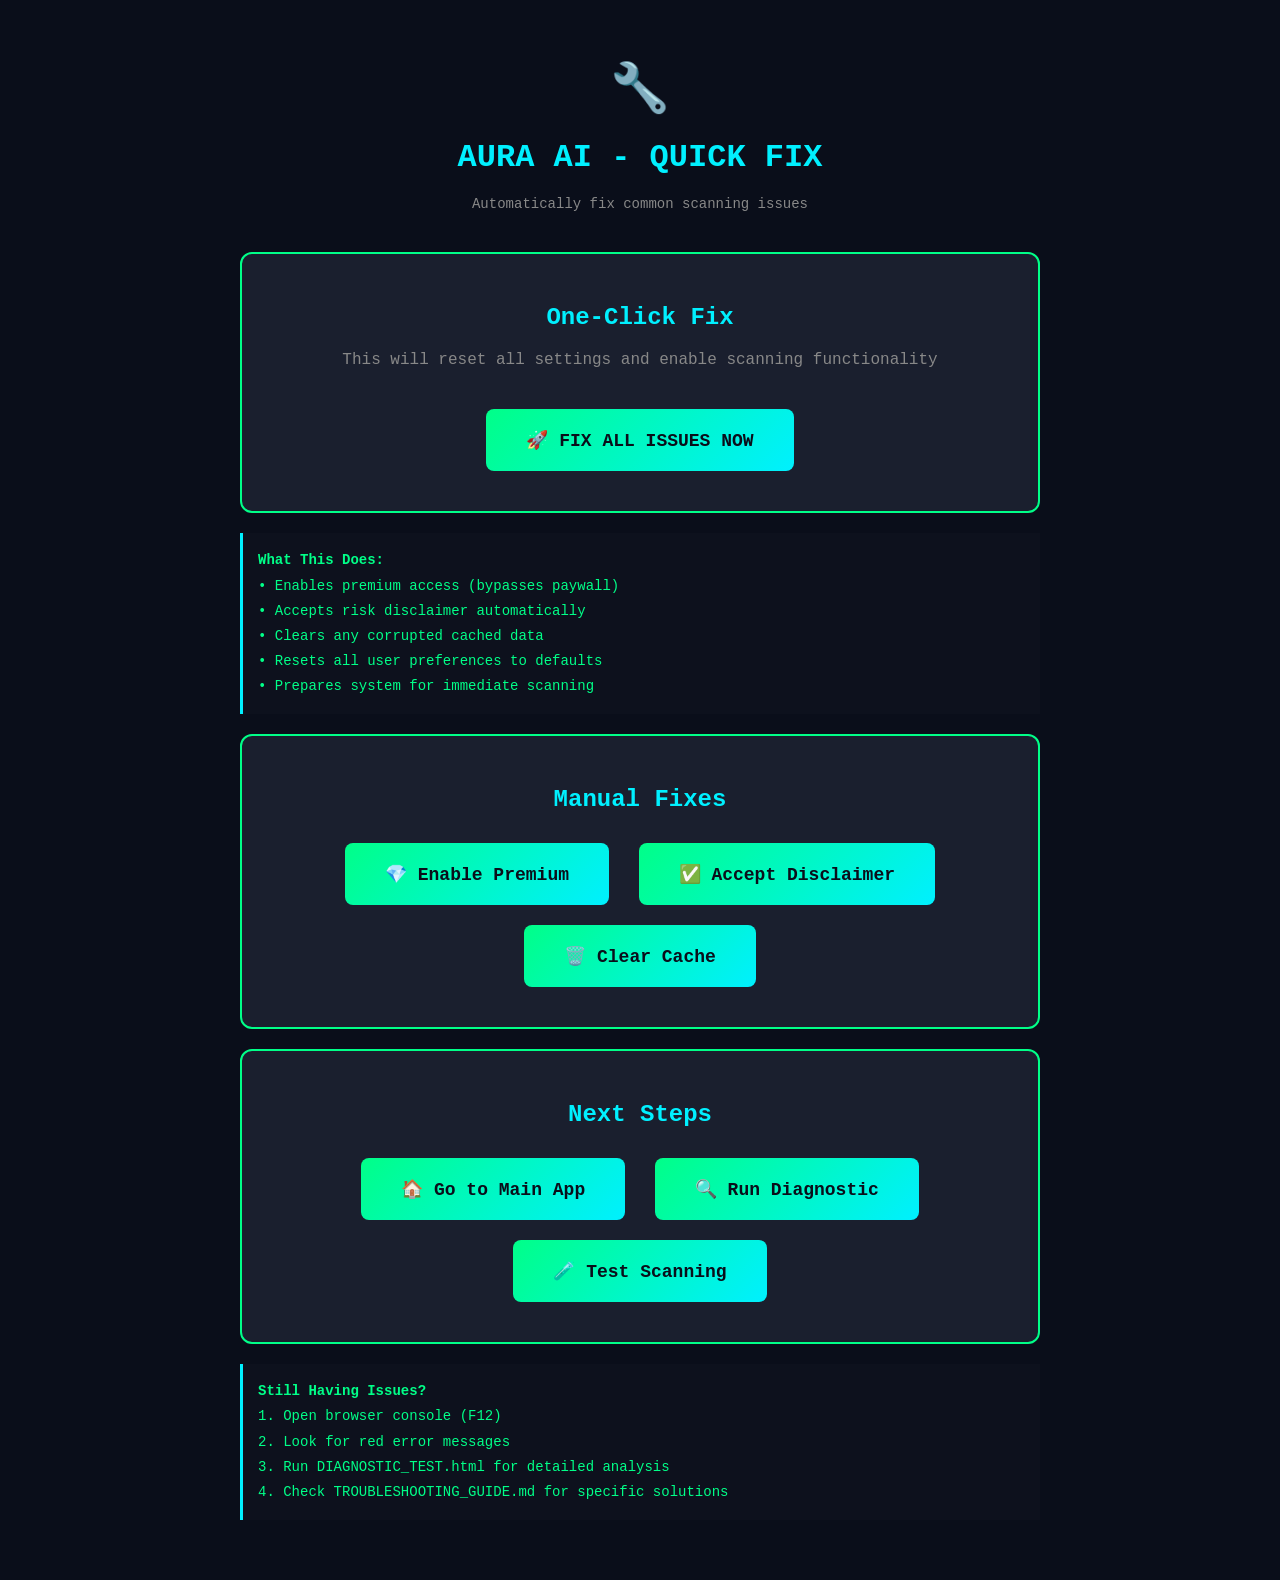
<file: quick_fix.html>
<!DOCTYPE html>
<html lang="en">
<head>
  <meta charset="UTF-8">
  <meta name="viewport" content="width=device-width, initial-scale=1.0">
  <title>Quick Fix - AURA AI</title>
  <style>
    body {
      font-family: 'Courier New', monospace;
      background: #0a0e1a;
      color: #00ff88;
      padding: 40px;
      max-width: 800px;
      margin: 0 auto;
      text-align: center;
    }
    h1 {
      color: #00f0ff;
      font-size: 32px;
      margin-bottom: 20px;
    }
    .subtitle {
      color: #888;
      font-size: 14px;
      margin-bottom: 40px;
    }
    .fix-box {
      background: #1a1f2e;
      border: 2px solid #00ff88;
      border-radius: 12px;
      padding: 30px;
      margin: 20px 0;
    }
    .btn-large {
      background: linear-gradient(135deg, #00ff88, #00f0ff);
      color: #0a0e1a;
      border: none;
      padding: 20px 40px;
      border-radius: 8px;
      cursor: pointer;
      font-weight: bold;
      font-family: 'Courier New', monospace;
      font-size: 18px;
      margin: 10px;
      transition: all 0.3s;
      display: inline-block;
      text-decoration: none;
    }
    .btn-large:hover {
      transform: translateY(-3px);
      box-shadow: 0 8px 20px rgba(0, 255, 136, 0.5);
    }
    .status {
      padding: 15px;
      margin: 20px 0;
      border-radius: 8px;
      font-size: 16px;
      display: none;
    }
    .status.success {
      background: rgba(0, 255, 136, 0.2);
      border: 1px solid #00ff88;
      color: #00ff88;
      display: block;
    }
    .status.error {
      background: rgba(255, 0, 85, 0.2);
      border: 1px solid #ff0055;
      color: #ff0055;
      display: block;
    }
    .info-box {
      background: #0d111d;
      border-left: 3px solid #00f0ff;
      padding: 15px;
      margin: 20px 0;
      text-align: left;
      font-size: 14px;
      line-height: 1.8;
    }
    .checklist {
      text-align: left;
      margin: 20px 0;
    }
    .checklist-item {
      padding: 10px;
      margin: 5px 0;
      background: #0d111d;
      border-radius: 6px;
    }
    .checklist-item.done {
      color: #00ff88;
    }
    .icon {
      font-size: 48px;
      margin: 20px 0;
    }
  </style>
</head>
<body>
  <div class="icon">🔧</div>
  <h1>AURA AI - QUICK FIX</h1>
  <div class="subtitle">Automatically fix common scanning issues</div>

  <div class="fix-box">
    <h2 style="color: #00f0ff; margin-bottom: 20px;">One-Click Fix</h2>
    <p style="color: #888; margin-bottom: 30px;">
      This will reset all settings and enable scanning functionality
    </p>
    
    <button class="btn-large" onclick="applyQuickFix()">
      🚀 FIX ALL ISSUES NOW
    </button>

    <div id="status" class="status"></div>

    <div class="checklist" id="checklist" style="display: none;">
      <h3 style="color: #00f0ff; margin-top: 30px;">Applied Fixes:</h3>
      <div class="checklist-item" id="fix1">⏳ Enabling premium access...</div>
      <div class="checklist-item" id="fix2">⏳ Accepting risk disclaimer...</div>
      <div class="checklist-item" id="fix3">⏳ Clearing cached data...</div>
      <div class="checklist-item" id="fix4">⏳ Resetting user preferences...</div>
      <div class="checklist-item" id="fix5">⏳ Verifying settings...</div>
    </div>
  </div>

  <div class="info-box">
    <strong>What This Does:</strong><br>
    • Enables premium access (bypasses paywall)<br>
    • Accepts risk disclaimer automatically<br>
    • Clears any corrupted cached data<br>
    • Resets all user preferences to defaults<br>
    • Prepares system for immediate scanning
  </div>

  <div class="fix-box">
    <h2 style="color: #00f0ff; margin-bottom: 20px;">Manual Fixes</h2>
    
    <button class="btn-large" onclick="fixPremium()">
      💎 Enable Premium
    </button>
    
    <button class="btn-large" onclick="fixDisclaimer()">
      ✅ Accept Disclaimer
    </button>
    
    <button class="btn-large" onclick="clearCache()">
      🗑️ Clear Cache
    </button>
  </div>

  <div class="fix-box">
    <h2 style="color: #00f0ff; margin-bottom: 20px;">Next Steps</h2>
    
    <a href="index.html" class="btn-large">
      🏠 Go to Main App
    </a>
    
    <a href="DIAGNOSTIC_TEST.html" class="btn-large">
      🔍 Run Diagnostic
    </a>
    
    <a href="test_scanning.html" class="btn-large">
      🧪 Test Scanning
    </a>
  </div>

  <div class="info-box">
    <strong>Still Having Issues?</strong><br>
    1. Open browser console (F12)<br>
    2. Look for red error messages<br>
    3. Run DIAGNOSTIC_TEST.html for detailed analysis<br>
    4. Check TROUBLESHOOTING_GUIDE.md for specific solutions
  </div>

  <script>
    function updateChecklistItem(id, text, done = false) {
      const item = document.getElementById(id);
      if (item) {
        item.textContent = text;
        if (done) {
          item.classList.add('done');
        }
      }
    }

    function showStatus(message, isSuccess = true) {
      const status = document.getElementById('status');
      status.textContent = message;
      status.className = isSuccess ? 'status success' : 'status error';
    }

    async function applyQuickFix() {
      const checklist = document.getElementById('checklist');
      checklist.style.display = 'block';

      try {
        // Fix 1: Enable Premium
        await new Promise(r => setTimeout(r, 500));
        localStorage.setItem('auraPremiumActive', 'true');
        localStorage.setItem('auraPremiumExpiry', Date.now() + (30 * 24 * 60 * 60 * 1000));
        updateChecklistItem('fix1', '✅ Premium access enabled', true);

        // Fix 2: Accept Disclaimer
        await new Promise(r => setTimeout(r, 500));
        localStorage.setItem('auraRiskDisclaimerAccepted', 'true');
        updateChecklistItem('fix2', '✅ Risk disclaimer accepted', true);

        // Fix 3: Clear Cache
        await new Promise(r => setTimeout(r, 500));
        // Clear any old cached analysis
        localStorage.removeItem('cachedAnalysis');
        localStorage.removeItem('lastScanTime');
        updateChecklistItem('fix3', '✅ Cached data cleared', true);

        // Fix 4: Reset Preferences
        await new Promise(r => setTimeout(r, 500));
        localStorage.setItem('selectedSymbol', 'BTCUSD');
        localStorage.setItem('selectedTimeframe', '15m');
        localStorage.setItem('selectedMode', 'intraday');
        updateChecklistItem('fix4', '✅ User preferences reset', true);

        // Fix 5: Verify
        await new Promise(r => setTimeout(r, 500));
        const premium = localStorage.getItem('auraPremiumActive');
        const disclaimer = localStorage.getItem('auraRiskDisclaimerAccepted');
        
        if (premium === 'true' && disclaimer === 'true') {
          updateChecklistItem('fix5', '✅ All settings verified', true);
          showStatus('✅ ALL FIXES APPLIED SUCCESSFULLY! You can now use the scanning feature.', true);
          
          // Auto-redirect after 3 seconds
          setTimeout(() => {
            if (confirm('Fixes applied! Go to main app now?')) {
              window.location.href = 'index.html';
            }
          }, 3000);
        } else {
          throw new Error('Verification failed');
        }

      } catch (error) {
        showStatus('❌ Error applying fixes: ' + error.message, false);
        console.error('Quick fix error:', error);
      }
    }

    function fixPremium() {
      try {
        localStorage.setItem('auraPremiumActive', 'true');
        localStorage.setItem('auraPremiumExpiry', Date.now() + (30 * 24 * 60 * 60 * 1000));
        showStatus('✅ Premium access enabled!', true);
      } catch (error) {
        showStatus('❌ Failed to enable premium: ' + error.message, false);
      }
    }

    function fixDisclaimer() {
      try {
        localStorage.setItem('auraRiskDisclaimerAccepted', 'true');
        showStatus('✅ Risk disclaimer accepted!', true);
      } catch (error) {
        showStatus('❌ Failed to accept disclaimer: ' + error.message, false);
      }
    }

    function clearCache() {
      try {
        // Clear specific cached items
        const keysToRemove = [
          'cachedAnalysis',
          'lastScanTime',
          'cachedPrices',
          'lastPriceUpdate'
        ];
        
        keysToRemove.forEach(key => localStorage.removeItem(key));
        
        showStatus('✅ Cache cleared! Refresh the page to see changes.', true);
      } catch (error) {
        showStatus('❌ Failed to clear cache: ' + error.message, false);
      }
    }

    // Check current status on load
    window.addEventListener('DOMContentLoaded', () => {
      const premium = localStorage.getItem('auraPremiumActive');
      const disclaimer = localStorage.getItem('auraRiskDisclaimerAccepted');
      
      if (premium === 'true' && disclaimer === 'true') {
        showStatus('ℹ️ System already configured. You can go to the main app.', true);
      }
    });
  </script>
</body>
</html>
</file>
